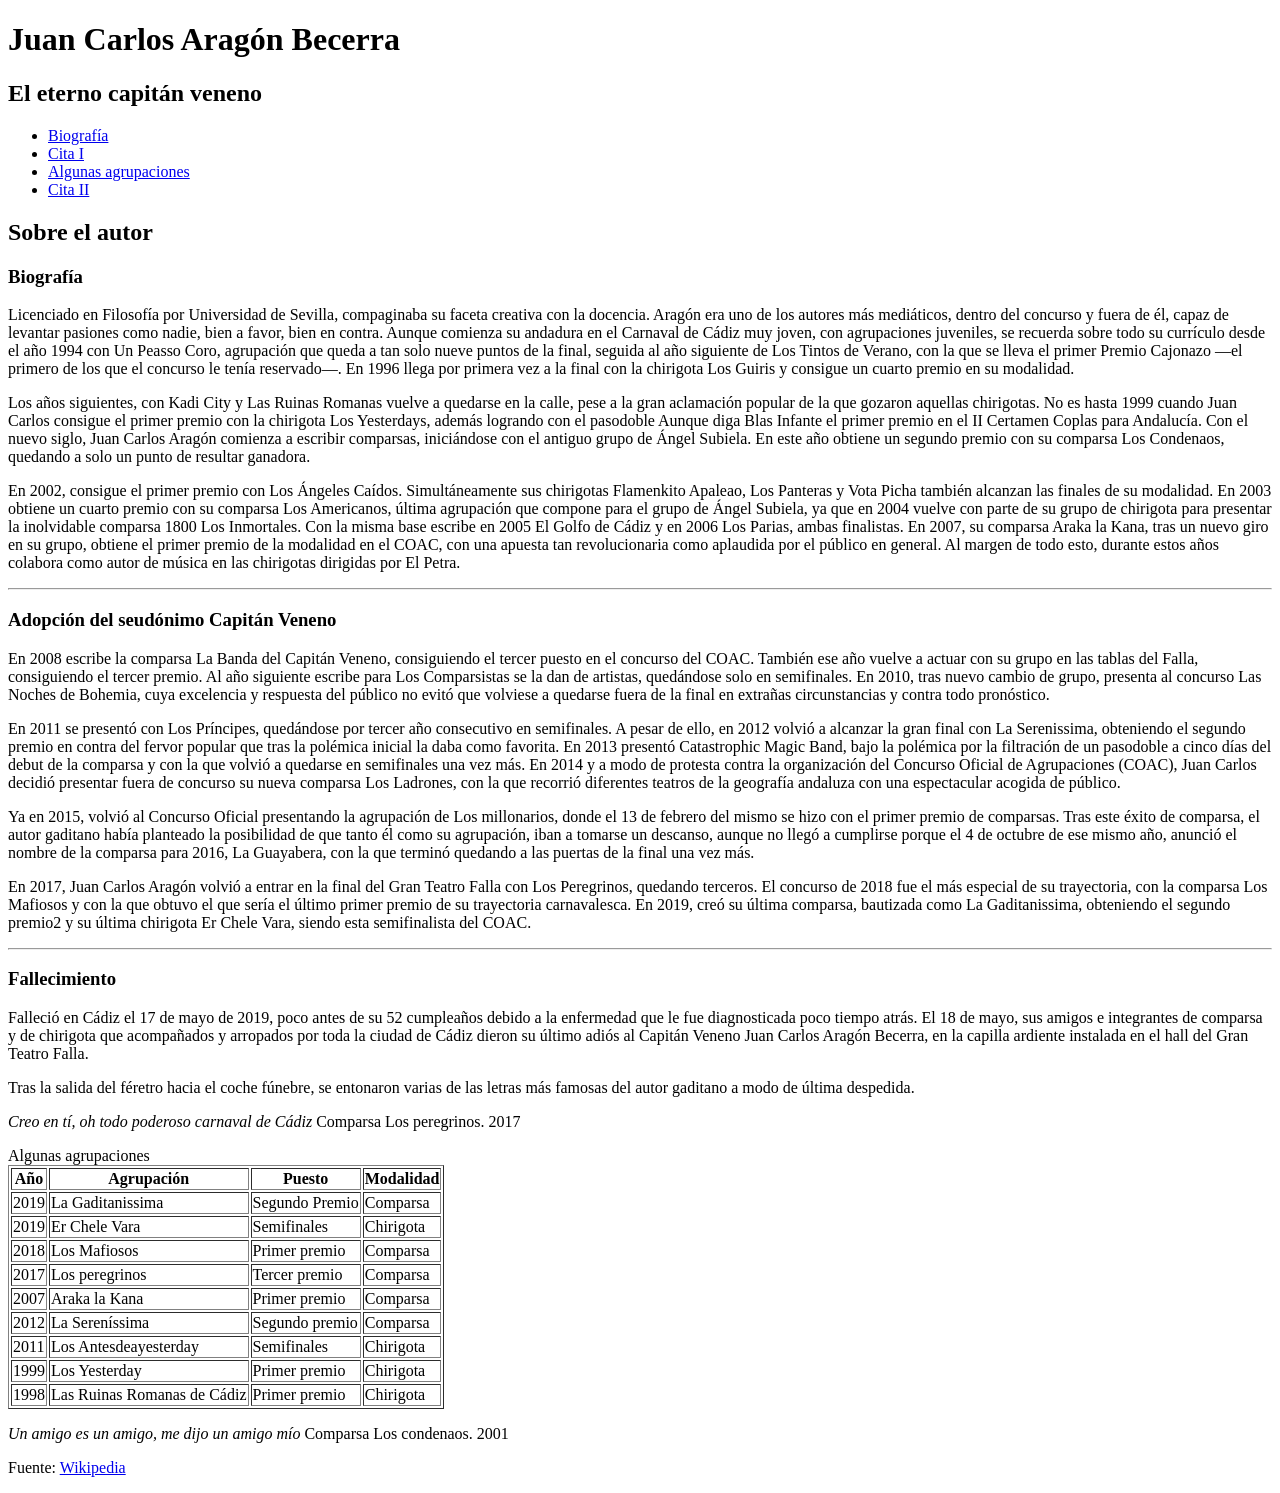
<file: Ejercicio capitan veneno/index.html>
<!DOCTYPE html>
<html lang="en">

<head>
    <meta charset="UTF-8">
    <meta name="viewport" content="width=device-width, initial-scale=1.0">
    <title>Juan Carlos Aragón</title>
</head>

<body>
    <header>
        <h1>Juan Carlos Aragón Becerra</h1>
        <h2>El eterno capitán veneno</h2>

        <nav>
            <ul>
                <li><a href="#biografia">Biografía</a></li>
                <li><a href="#cita1">Cita I</a></li>
                <li><a href="#algunasAgrupaciones">Algunas agrupaciones</a></li>
                <li><a href="#cita2">Cita II</a></li>
            </ul>
        </nav>
    </header>

    <main>
        <section>
            <h2>Sobre el autor</h2>
            <h3 id="biografia">Biografía</h3>
            <p>Licenciado en Filosofía por Universidad de Sevilla, compaginaba su faceta creativa con la docencia.
                Aragón
                era uno
                de los autores más mediáticos, dentro del concurso y fuera de él, capaz de levantar pasiones como nadie,
                bien a
                favor, bien en contra. Aunque comienza su andadura en el Carnaval de Cádiz muy joven, con agrupaciones
                juveniles, se
                recuerda sobre todo su currículo desde el año 1994 con Un Peasso Coro, agrupación que queda a tan solo
                nueve
                puntos
                de la final, seguida al año siguiente de Los Tintos de Verano, con la que se lleva el primer Premio
                Cajonazo
                —el
                primero de los que el concurso le tenía reservado—. En 1996 llega por primera vez a la final con la
                chirigota Los
                Guiris y consigue un cuarto premio en su modalidad.</p>

            <p>Los años siguientes, con Kadi City y Las Ruinas Romanas vuelve a quedarse en la calle, pese a la gran
                aclamación
                popular de la que gozaron aquellas chirigotas. No es hasta 1999 cuando Juan Carlos consigue el primer
                premio
                con la
                chirigota Los Yesterdays, además logrando con el pasodoble Aunque diga Blas Infante el primer premio en
                el
                II
                Certamen Coplas para Andalucía. Con el nuevo siglo, Juan Carlos Aragón comienza a escribir comparsas,
                iniciándose
                con el antiguo grupo de Ángel Subiela. En este año obtiene un segundo premio con su comparsa Los
                Condenaos,
                quedando
                a solo un punto de resultar ganadora.</p>

            <p>En 2002, consigue el primer premio con Los Ángeles Caídos. Simultáneamente sus chirigotas Flamenkito
                Apaleao,
                Los
                Panteras y Vota Picha también alcanzan las finales de su modalidad. En 2003 obtiene un cuarto premio con
                su
                comparsa
                Los Americanos, última agrupación que compone para el grupo de Ángel Subiela, ya que en 2004 vuelve con
                parte de su
                grupo de chirigota para presentar la inolvidable comparsa 1800 Los Inmortales. Con la misma base escribe
                en
                2005 El
                Golfo de Cádiz y en 2006 Los Parias, ambas finalistas. En 2007, su comparsa Araka la Kana, tras un nuevo
                giro en su
                grupo, obtiene el primer premio de la modalidad en el COAC, con una apuesta tan revolucionaria como
                aplaudida por el
                público en general. Al margen de todo esto, durante estos años colabora como autor de música en las
                chirigotas
                dirigidas por El Petra.</p>

            <hr>

            <h3>Adopción del seudónimo Capitán Veneno</h3>
            <p>En 2008 escribe la comparsa La Banda del Capitán Veneno, consiguiendo el tercer puesto en el concurso del
                COAC.
                También ese año vuelve a actuar con su grupo en las tablas del Falla, consiguiendo el tercer premio. Al
                año
                siguiente escribe para Los Comparsistas se la dan de artistas, quedándose solo en semifinales. En 2010,
                tras
                nuevo
                cambio de grupo, presenta al concurso Las Noches de Bohemia, cuya excelencia y respuesta del público no
                evitó que
                volviese a quedarse fuera de la final en extrañas circunstancias y contra todo pronóstico.</p>

            <p>En 2011 se presentó con Los Príncipes, quedándose por tercer año consecutivo en semifinales. A pesar de
                ello,
                en
                2012 volvió a alcanzar la gran final con La Serenissima, obteniendo el segundo premio en contra del
                fervor
                popular
                que tras la polémica inicial la daba como favorita. En 2013 presentó Catastrophic Magic Band, bajo la
                polémica por
                la filtración de un pasodoble a cinco días del debut de la comparsa y con la que volvió a quedarse en
                semifinales
                una vez más. En 2014 y a modo de protesta contra la organización del Concurso Oficial de Agrupaciones
                (COAC), Juan
                Carlos decidió presentar fuera de concurso su nueva comparsa Los Ladrones, con la que recorrió
                diferentes
                teatros de
                la geografía andaluza con una espectacular acogida de público.</p>

            <p>Ya en 2015, volvió al Concurso Oficial presentando la agrupación de Los millonarios, donde el 13 de
                febrero
                del
                mismo se hizo con el primer premio de comparsas. Tras este éxito de comparsa, el autor gaditano había
                planteado la
                posibilidad de que tanto él como su agrupación, iban a tomarse un descanso, aunque no llegó a cumplirse
                porque el 4
                de octubre de ese mismo año, anunció el nombre de la comparsa para 2016, La Guayabera, con la que
                terminó
                quedando a
                las puertas de la final una vez más.</p>

            <p>En 2017, Juan Carlos Aragón volvió a entrar en la final del Gran Teatro Falla con Los Peregrinos,
                quedando
                terceros.
                El concurso de 2018 fue el más especial de su trayectoria, con la comparsa Los Mafiosos y con la que
                obtuvo
                el que
                sería el último primer premio de su trayectoria carnavalesca. En 2019, creó su última comparsa,
                bautizada
                como La
                Gaditanissima, obteniendo el segundo premio2​ y su última chirigota Er Chele Vara, siendo esta
                semifinalista
                del
                COAC.</p>

            <hr>

            <h3>Fallecimiento</h3>

            <p>Falleció en Cádiz el 17 de mayo de 2019, poco antes de su 52 cumpleaños debido a la enfermedad que le fue
                diagnosticada poco tiempo atrás. El 18 de mayo, sus amigos e integrantes de comparsa y de chirigota que
                acompañados
                y arropados por toda la ciudad de Cádiz dieron su último adiós al Capitán Veneno Juan Carlos Aragón
                Becerra,
                en la
                capilla ardiente instalada en el hall del Gran Teatro Falla.</p>

            <p>Tras la salida del féretro hacia el coche fúnebre, se entonaron varias de las letras más famosas del
                autor
                gaditano
                a modo de última despedida.</p>

        </section>
        <section id="cita1">
            <p><cite> Creo en tí, oh todo poderoso carnaval de Cádiz</cite>
                Comparsa Los peregrinos. 2017 </p>
        </section>
        <section id="algunasAgrupaciones">
            Algunas agrupaciones
            <table border="1">
                <thead>
                    <th>Año</th>
                    <th>Agrupación</th>
                    <th>Puesto</th>
                    <th> Modalidad</th>
                </thead>
                <tbody>    
                    
                    <tr>
                        <td>2019</td>
                        <td>La Gaditanissima</td>
                        <td>Segundo Premio</td>
                        <td>Comparsa</td>
                    </tr>   
                    
                    <tr>
                        <td>2019</td>
                        <td>Er Chele Vara</td>
                        <td>Semifinales</td>
                        <td>Chirigota</td>
                    </tr>   
                    <tr>
                        <td>2018</td>
                        <td>Los Mafiosos</td>
                        <td>Primer premio</td>
                        <td>Comparsa</td>
                    </tr>
                    <tr>  
                        <td>2017</td>
                        <td>Los peregrinos</td>
                        <td>Tercer premio</td>
                        <td>Comparsa</td>
                    </tr>
                    <tr>
                        <td>2007</td>
                        <td>Araka la Kana </td>
                        <td>Primer premio</td>
                        <td> Comparsa</td>
                    </tr>
                    <tr>
                        <td>2012</td>
                        <td>La Sereníssima</td>
                        <td>Segundo premio</td>
                        <td>Comparsa</td>
                    </tr>
                    <tr>
                        <td>2011   </td>
                        <td>Los Antesdeayesterday</td>
                        <td>Semifinales</td>
                        <td>Chirigota</td>
                    </tr>
                     
                      <tr>
                        <td>1999</td>
                        <td>Los Yesterday</td>
                        <td>Primer premio</td>
                        <td>Chirigota</td>
                      </tr> 
                    <tr>
                        <td>1998</td>
                        <td>Las Ruinas Romanas de Cádiz</td>
                        <td> Primer premio</td>
                        <td>Chirigota</td>
                    </tr>
                       
                </tbody>
            </table>
        </section>
        <section id="cita2">
            <p><cite>Un amigo es un amigo, me dijo un amigo mío</cite>
                Comparsa Los condenaos. 2001</p>
        </section>

    </main>
    <footer>
        <p>Fuente: <a href="https://es.wikipedia.org/wiki/Juan_Carlos_Arag%C3%B3n" target="_blank">Wikipedia</a></p>
    </footer>
</body>

</html>
</file>
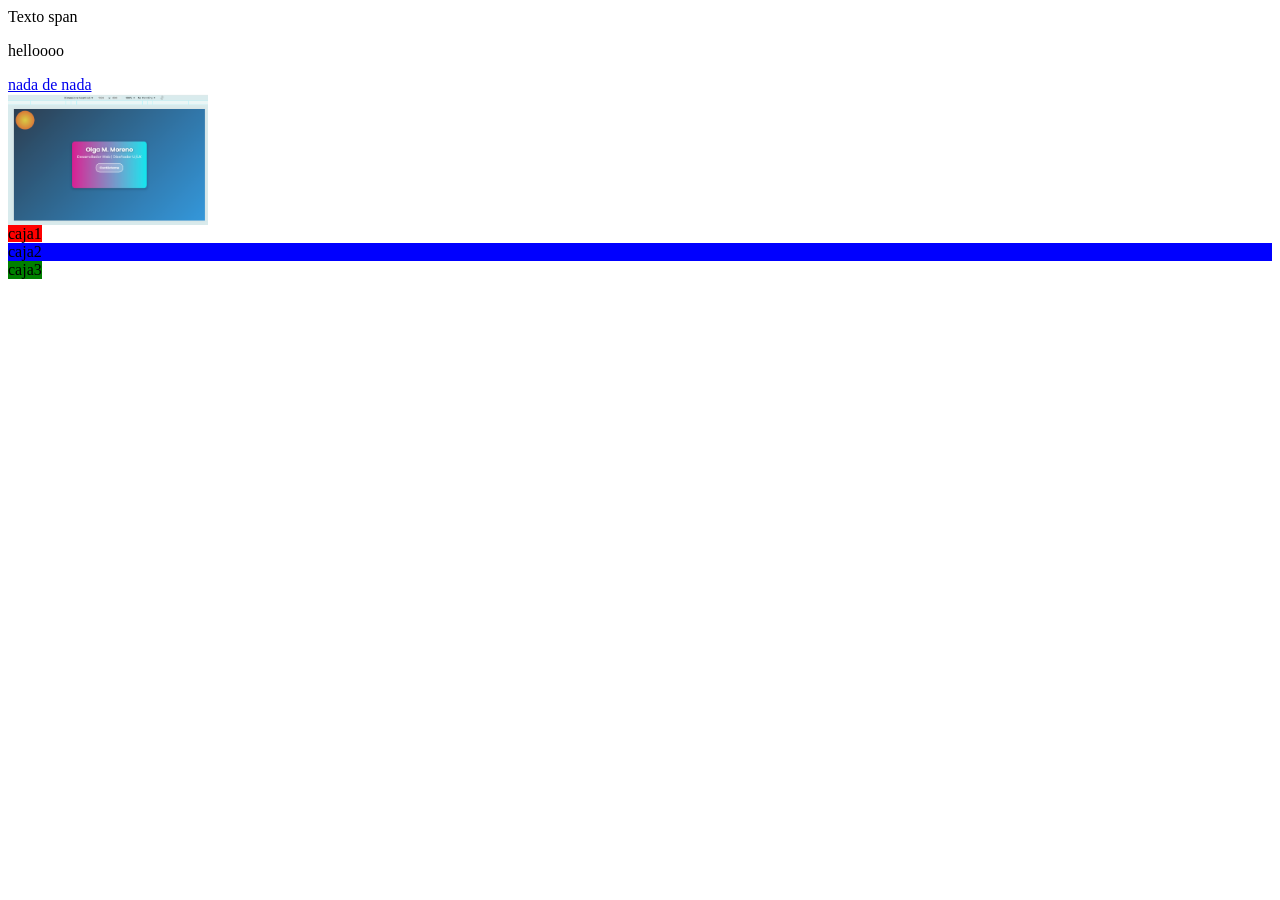
<file: Ejercicio display/index.html>
<!DOCTYPE html>
<html lang="en">
<head>
    <meta charset="UTF-8">
    <meta name="viewport" content="width=device-width, initial-scale=1.0">
    <title>Document</title>
    <link rel="stylesheet" href="style.css">
</head>
<body>
    
    <span>Texto span</span>
    <p>helloooo
    </p>
    <a href="http://">nada de nada</a>
    <img src="olga.png" alt="Imagen de Olga" width="200">
    <div class="caja1">caja1 </div>
    <div class="caja2">caja2 </div>
    <div class="caja3">caja3 </div>
    
</body>
</html>
</file>
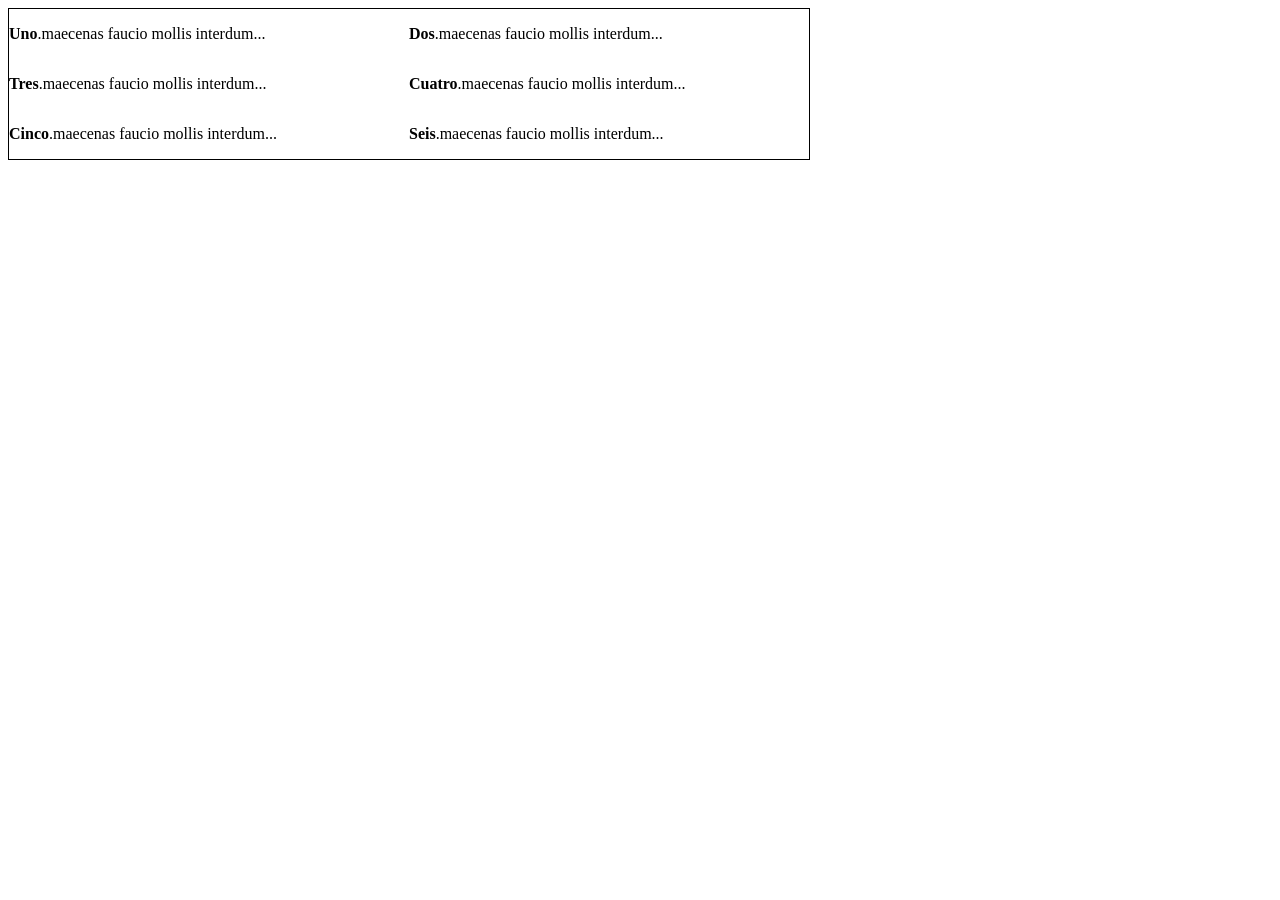
<file: Ejercicio Grid/index.html>
<!DOCTYPE html>
<html lang="en">
<head>
    <meta charset="UTF-8">
    <meta name="viewport" content="width=device-width, initial-scale=1.0">
    <link rel="stylesheet" href="style.css">

    <title>Document</title>
</head>
<body>
    <div id="contenedor">
        <p><b>Uno</b>.maecenas faucio mollis interdum...</p>
        <p><b>Dos</b>.maecenas faucio mollis interdum...</p>
        <p><b>Tres</b>.maecenas faucio mollis interdum...</p>
        <p><b>Cuatro</b>.maecenas faucio mollis interdum...</p>
        <p><b>Cinco</b>.maecenas faucio mollis interdum...</p>
        <p><b>Seis</b>.maecenas faucio mollis interdum...</p>

    </div>
    
</body>
</html>
</file>
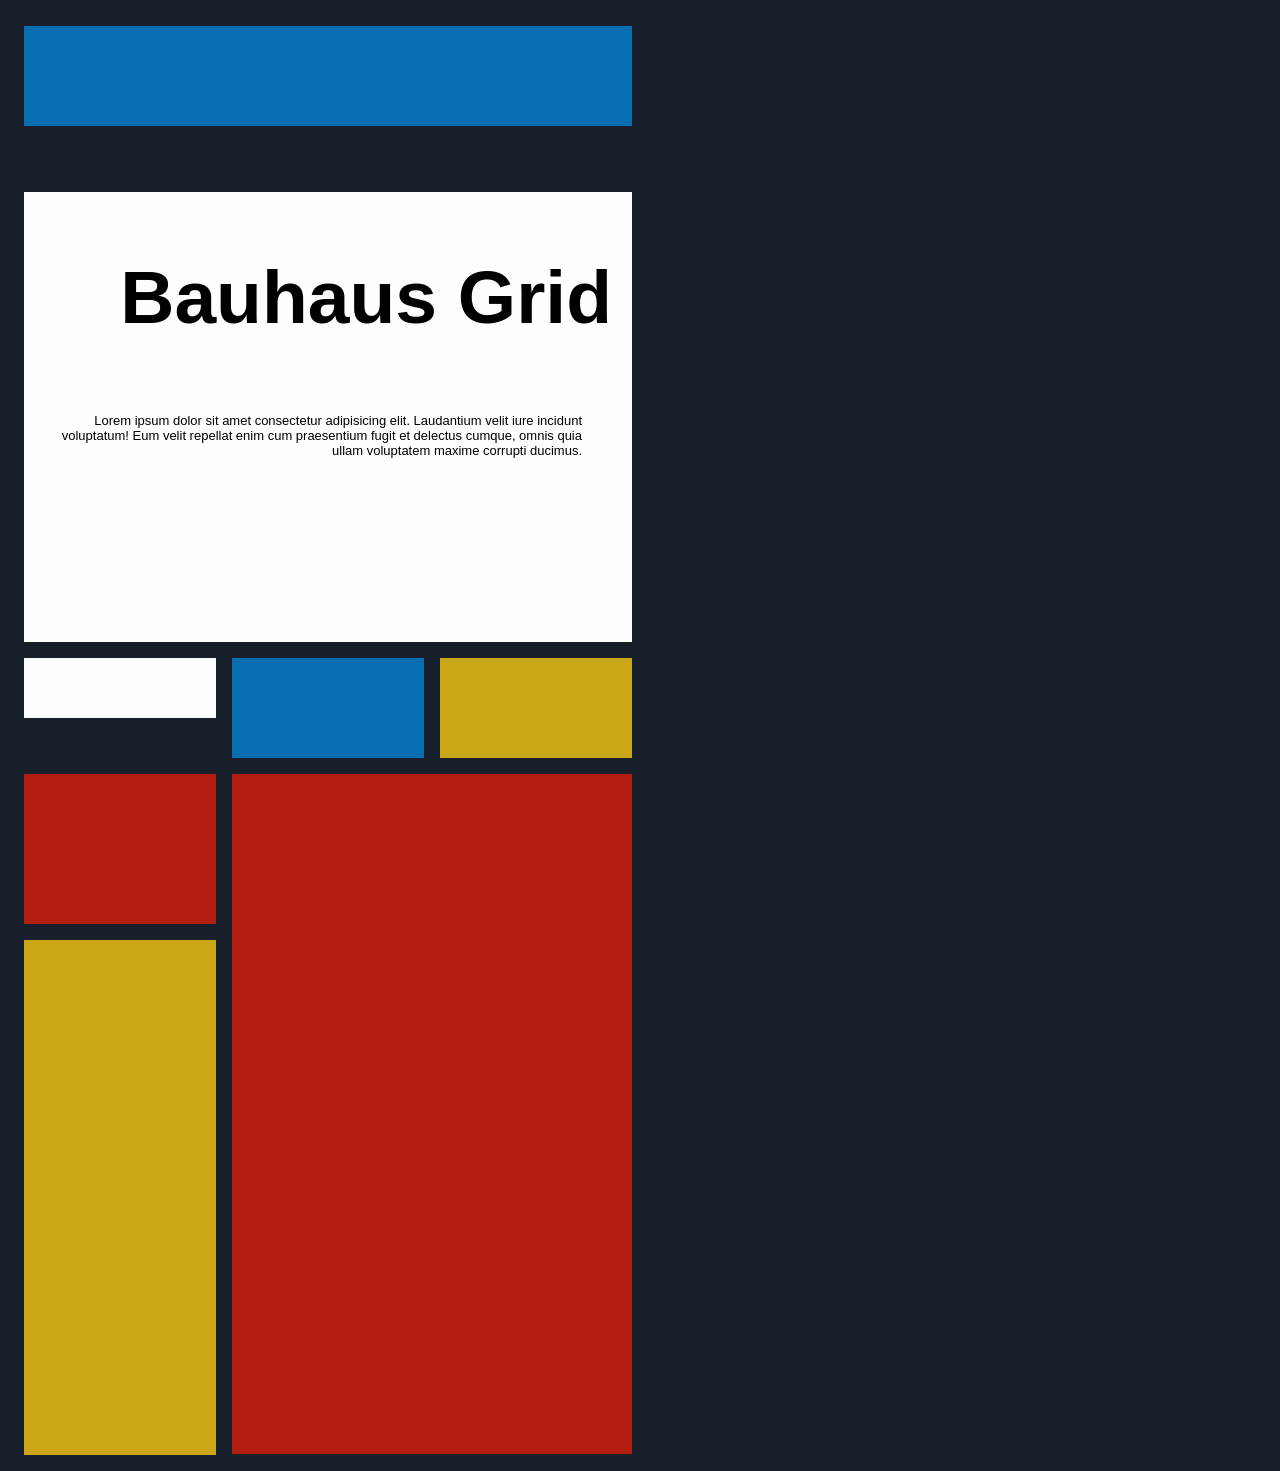
<file: Ejercicio Grid2/index.html>
<!DOCTYPE html>
<html lang="en">
<head>
    <meta charset="UTF-8">
    <meta name="viewport" content="width=device-width, initial-scale=1.0">
    <link rel="stylesheet" href="style.css ">

    <title>Document</title>
</head>
<body>
    <div id="Contenedor"> 
        <div id="rojo1"></div>
        <div id="rojo2"></div>
        <div id="azul1"></div>
        <div id="amarillo1"></div>
        <article id="bauhaus">
            <h1>Bauhaus Grid<br></h1>
            <p>Lorem ipsum dolor sit amet consectetur adipisicing elit. Laudantium velit iure incidunt voluptatum! Eum velit repellat enim cum praesentium fugit et delectus cumque, omnis quia ullam voluptatem maxime 
                corrupti ducimus.</p>
        </article>
        <div id="blanco"></div>
        <div id="azul2"></div>
        <div id="amarillo2"></div>
    </div>
    
</body>
</html>
</file>
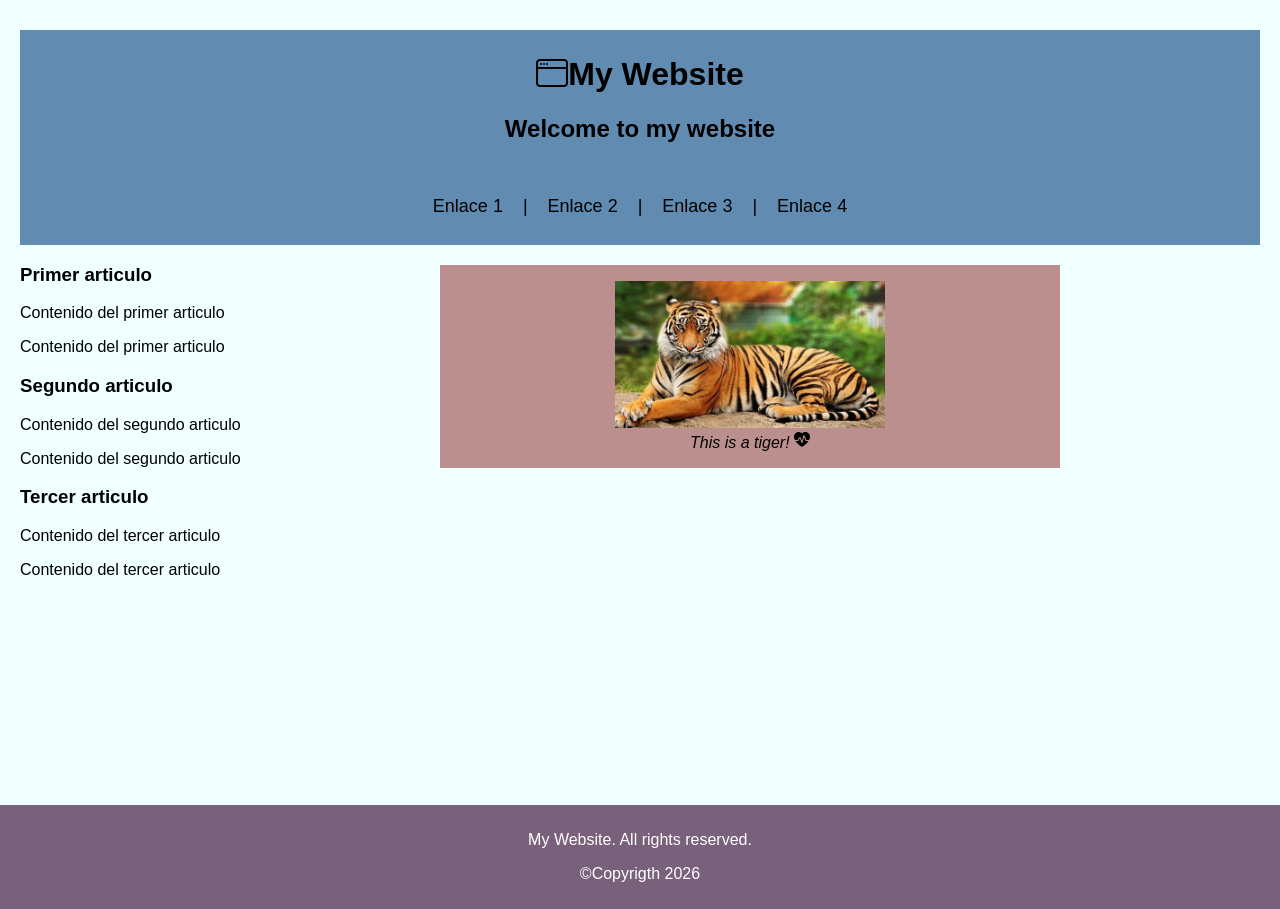
<file: ejerciciosRWD/index.html>
<!DOCTYPE html>
<html lang="en">
<head>
    <meta charset="UTF-8">
    <meta name="viewport" content="width=device-width, initial-scale=1.0">
    <title>Document</title>
    <link rel="stylesheet" href="style.css">    
<link rel="stylesheet" href="https://cdn.jsdelivr.net/npm/bootstrap-icons@1.13.1/font/bootstrap-icons.min.css">

</head>
<body>
    <div id="container">
        <header id="websiteTitle">
            <h1><i class="bi bi-window"></i>My Website</h1>
            <h2>Welcome to my website</h2>
            </header>

            <nav id="navigationBar">
            <p><a href="#">Enlace 1</a>|<a href="#">Enlace 2</a>|<a href="#">Enlace 3</a>|<a href="#">Enlace 4</a></p>
            </nav>

            <section>
                <article>
                    <h1>Primer articulo</h1>
                    <p>Contenido del primer articulo</p>
                    <p>Contenido del primer articulo</p>
                </article>
                <article>
                    <h1>Segundo articulo</h1>
                    <p>Contenido del segundo articulo</p>
                    <p>Contenido del segundo articulo</p>
                
                </article>
                <article>
                <h1>Tercer articulo</h1>
                    <p>Contenido del tercer articulo</p>
                    <p>Contenido del tercer articulo</p>
                </article>
            </section>

        <aside id="lateralBar">
            <figure>
<img src="tigre.jpg" alt="Tigre">
<figcaption>This is a tiger! <svg xmlns="http://www.w3.org/2000/svg" width="16" height="16" fill="currentColor" class="bi bi-heart-pulse-fill" viewBox="0 0 16 16">
  <path d="M1.475 9C2.702 10.84 4.779 12.871 8 15c3.221-2.129 5.298-4.16 6.525-6H12a.5.5 0 0 1-.464-.314l-1.457-3.642-1.598 5.593a.5.5 0 0 1-.945.049L5.889 6.568l-1.473 2.21A.5.5 0 0 1 4 9z"/>
  <path d="M.88 8C-2.427 1.68 4.41-2 7.823 1.143q.09.083.176.171a3 3 0 0 1 .176-.17C11.59-2 18.426 1.68 15.12 8h-2.783l-1.874-4.686a.5.5 0 0 0-.945.049L7.921 8.956 6.464 5.314a.5.5 0 0 0-.88-.091L3.732 8z"/>
</svg></figcaption>
</figure>
        </aside>
</div>
<footer id="finalBar">
            <p> My Website. All rights reserved.</p>
            <p>©️Copyrigth <script>document.write(new Date().getFullYear());</script></p>
        </footer>
        </body>
</html>
</file>
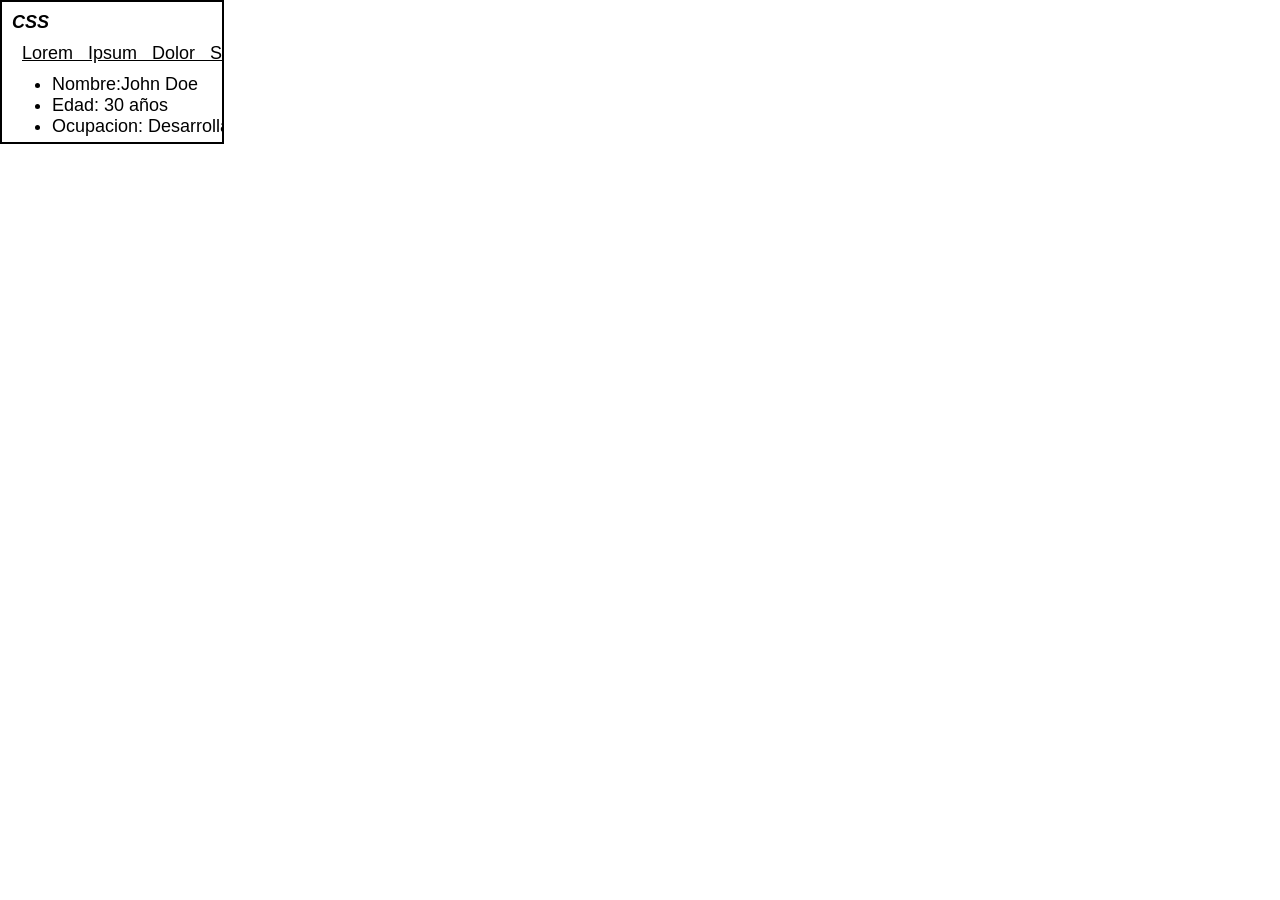
<file: texto,enlaces,desbordamiento/index.html>
<!DOCTYPE html>
<html lang="en">
<head>
    <meta charset="UTF-8">
    <meta name="viewport" content="width=device-width, initial-scale=1.0">
    <title>Document</title>
    <link rel="stylesheet" href="style.css">
</head>
<body>
    <div class="contenedor">
    
        <h2>CSS</h2>
        <p>Lorem ipsum dolor sit amet <a href="#" >visita mi sitio</a></p>
        <ul>
            <li>Nombre:John Doe </li>
            <li>Edad: 30 años</li>
            <li>Ocupacion: Desarrollador Web</li>
        </ul>
    </div>

</body>
</html>
</file>
<file: Ejercicio display/style.css>
span{
    display: block;
}
p{display: block;}

img{
    display: block;
}
a{
    display: block;
}
.caja1{
    display: inline;
background-color: red;

}
.caja2{
    display: block;
background-color: blue;
}
.caja3{
    display: inline-block;
background-color: green;
}
</file>
<file: Ejercicio Grid/style.css>
#contenedor{
    display: grid; /*rejilla de paginacion*/
    grid-template-columns: 50% 50%;
    width: 800px; /*formateo*/
    border: 1px solid black;
}
</file>
<file: Ejercicio Grid2/style.css>
/*mobile first */

:root{
    --bg-yellow: #caa616;
    --bg-red: #b21d0f;
    --bg-blue: #086eb2;
    --bg-black: #17202a;
    --bg-white: #fdfefe;
}
*{
    font-family: Arial, Helvetica, sans-serif;}
    body{ background-color: var(--bg-black);}

    #Contenedor{
    display: grid;
    grid-template-areas: 
    "rojo1"
    "rojo2"
    "azul1"
    "amarillo1"
    "bauhaus"
    "blanco"
    "azul2"
    "amarillo2";

gap: 1em;
margin: 1em;
padding-top: 10px;
background-color: var(--bg-black);
}
#rojo1{
    grid-area: rojo1;
    background-color: var(--bg-red);
    height: 60px;
}
#rojo2{
    grid-area: rojo2;
    background-color: var(--bg-red);
    height: 60px;
}
#azul1{
    grid-area: azul1;
    background-color: var(--bg-blue);
    height: 60px;
}
#amarillo1{
    grid-area: amarillo1;
    background-color: var(--bg-yellow);
    height: 60px;   
}
#bauhaus{
    
    grid-area: bauhaus;
    text-align: center;
    background-color: var(--bg-white);

    
    h1{
        font-size: 75px;
    }

    p{font-size: small;
        margin: 10px;
        padding: 10px 20px;
    }
}
#blanco{
    grid-area: blanco;
    background-color: var(--bg-white);
    height: 60px;
}
#azul2{
    grid-area: azul2;
    background-color: var(--bg-blue);
    height: 60px;
}
#amarillo2{
    grid-area: amarillo2;
    background-color: var(--bg-yellow);
    height: 60px;
}
@media only screen and (min-width: 768px){
    #Contenedor{
       grid-template-columns: repeat(6,1fr);
       grid-template-areas: 
       "azul1 azul1 azul1"
       "bauhaus bauhaus bauhaus"
       "blanco azul2 amarillo1"
       "rojo1 rojo2 rojo2"
       "amarillo2 rojo2 rojo2"
       "amarillo2 rojo2 rojo2";}
    
       #azul1,#azul2,#blanco1,#amarillo1{
        height: 100px;
       }
       #rojo1{
        height: 150px;
       }
       #rojo2{
        height: 500px;
       }
       #amarillo2{
        height: 334px;
       }
       #bauhaus{
        text-align: right;
        padding-right: 20px;
       }
    }
    @media only screen and (min-width: 1024px){
        #Contenedor{
           grid-template-columns: repeat(6,1fr);
           grid-template-areas: 
           "rojo2 rojo2 rojo2 azul1 azul1 azul1"
           "amarillo2 rojo2 rojo2 bauhaus bauhaus bauhaus"
           "amarillo2 rojo2 rojo2 blanco azul2 amarillo1";}
        
    #rojo2{
        height: 680px;
    }
#amarillo2{
    height: 515px;

     }
     #bauhaus{
        margin-top: 50px;
        height: 450px;
     }
    }
</file>
<file: ejerciciosRWD/style.css>
*{
font-family: 'Gill Sans', 'Gill Sans MT', Calibri, 'Trebuchet MS', sans-serif;
}
body{
margin: 0;

}
#container{
    padding: 20px;
    background-color:azure;
min-height: 85vh;/*para que el footer se quede abajo aunque el contenido sea poco*/
}

#websiteTitle{
    padding: 5px;
    margin: 10px 0px 0px 0px;
    background-color: rgb(97, 139, 177);
    text-align: center;

}
#navigationBar{
background-color: rgb(97, 139, 177);
padding: 10px;
margin: 0;
text-align: center ;
font-size: large;
color: black;
}
a{
    text-decoration: none;
    color: black;
    padding: 10px;
    margin-right: 10px;
    margin-left: 10px;

    
}
section{
    float: left;
    width: 400px;
}
#lateralBar{ 
    width: 50%;
    float: left;
background-color: rosybrown; 
margin: 20px;  
text-align: center;

}
figcaption{

    font-style: italic;
}
img{
    width: 50%;
    height: auto;
}
#finalBar{
    clear: both;
}
footer{
    background-color: rgb(121, 97, 123);
    text-align: center;
    padding: 10px;
    margin: 0;
    color: white;
}
@media screen and (max-width: 768px) {
    body{
        background-color: lightblue;
        }
img{width: 70%;}
articlee{ font-size: larger;}

}
</file>
<file: texto,enlaces,desbordamiento/style.css>
*{
    font-family: Arial, Helvetica, sans-serif;
    margin: 0;
    font-size: large;

}
h2{
    margin: top;
    font-style: italic;
}
p{
    margin:10px 10px 10px;
    text-decoration: underline;
    word-spacing: 10px;
    text-transform: capitalize;
}
.contenedor{
    padding: 10px;
    width: 200px;
    height: 120px;
    white-space: nowrap;
    border: 2px solid black;
    overflow: auto;
    
}
</file>
